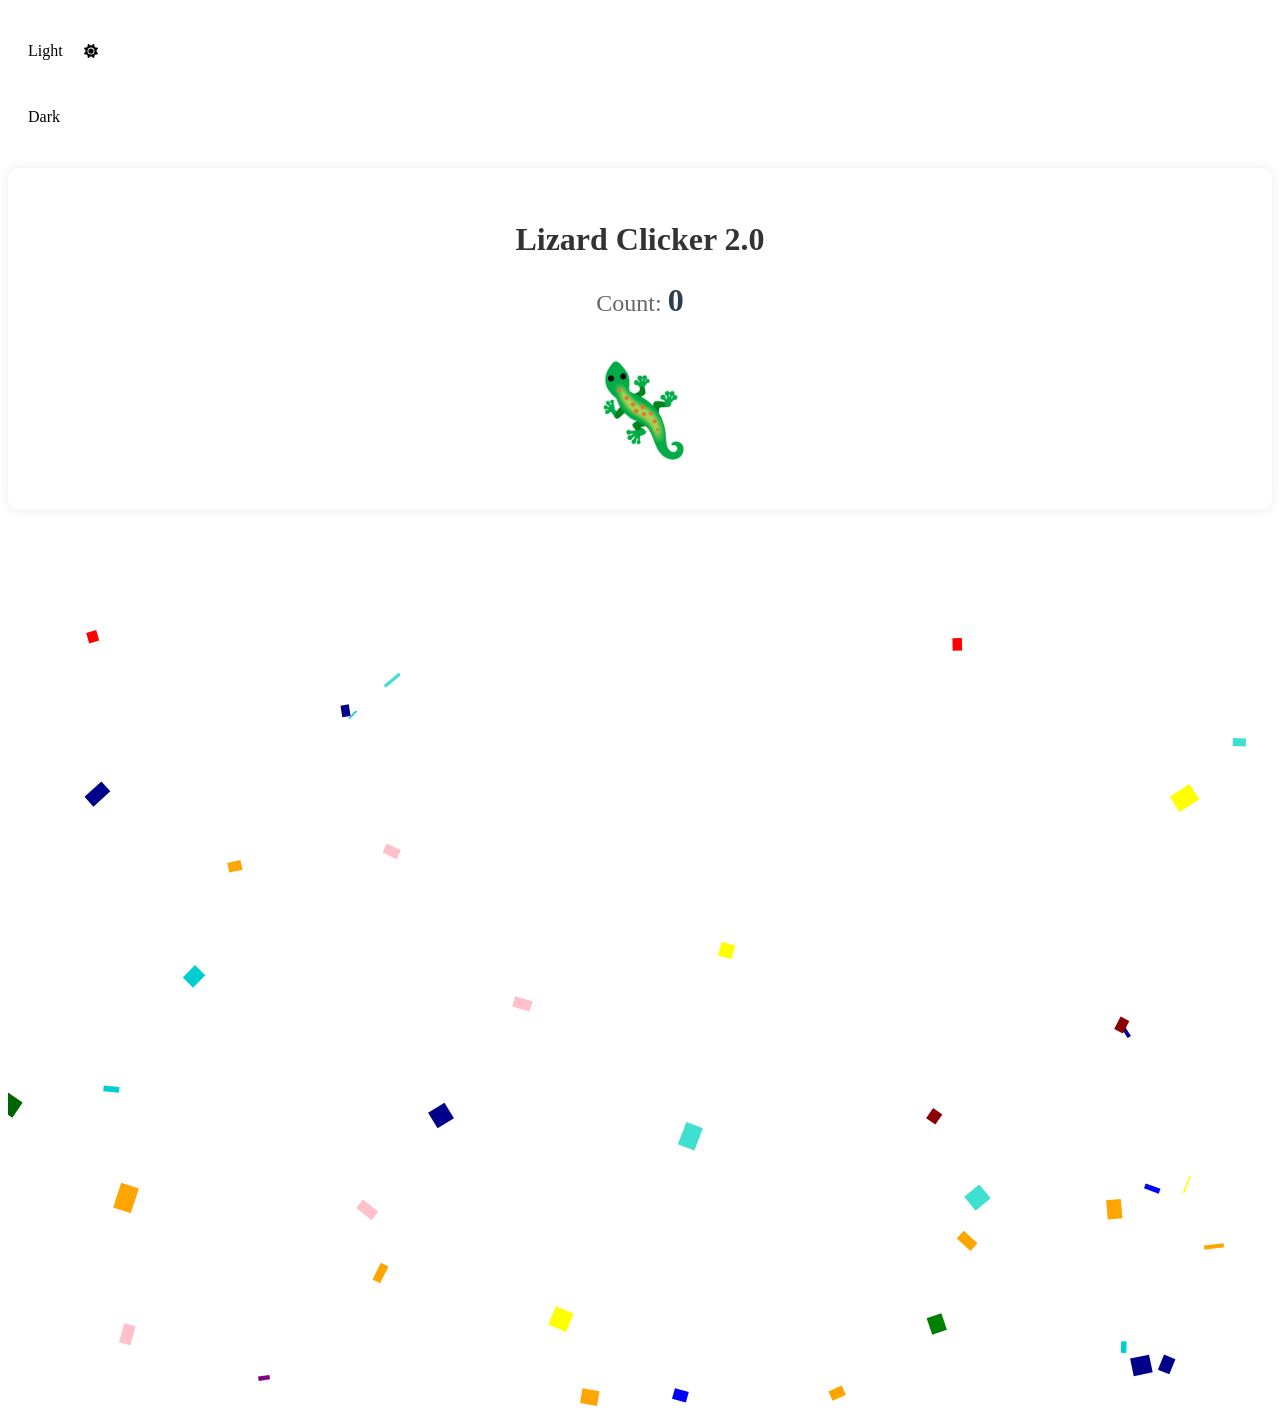
<file: index.html>
<!DOCTYPE html>
<html lang="en">
<head>
    <meta charset="UTF-8">
    <meta name="viewport" content="width=device-width, initial-scale=1.0">
    <link rel="stylesheet" href="styles.css">
    <title>Clicker test</title>
</head>
<body>

        <ul class="switches">
  <li>
    <input type="radio" id="light" name="theme-mode" checked>
    <label for="light">
      <span>Light</span>
      <span></span>
    </label>
  </li>
  <li>
    <input type="radio" id="dark" name="theme-mode">
    <label for="dark">
      <span>Dark</span>
      <span></span>
    </label>
  </li>
  <li>
</ul>

<div class="counter-container">
  <h1>Lizard Clicker 2.0</h1>
  <p class="counter-display">Count: <span id="count">0</span></p>
  <button onclick="initConfetti()" class="button" id="audio-btn">🦎</button>
</div>

<canvas id="canvas"></canvas> 

<script>
const incrementBtn = document.getElementById('audio-btn'); // correct ID
const countDisplay = document.getElementById('count');

let count = 0;

incrementBtn.addEventListener('click', () => {
    count++;
    countDisplay.textContent = count;

    // Play sound instantly
    const sound = new Audio('lizard-button.mp3');
    sound.play();
});
</script>

<script>
const html = document.documentElement;
const switches = document.querySelector(".switches");
const inputs = switches.querySelectorAll("input");
if (localStorage.getItem("dark-mode")) {
  html.classList.add("theme-dark");
}
if (localStorage.getItem("selected-radio")) {
  switches.querySelector(`#${localStorage.getItem("selected-radio")}`).checked =
    "true";
}
const setTheme = (theme) => {
  if (theme === "dark") {
    html.classList.add("theme-dark");
    localStorage.setItem("dark-mode", "true");
  } else {
    html.classList.remove("theme-dark");
    localStorage.removeItem("dark-mode");
  }
};
const handleMediaChange = (e) => {
  if (switches.querySelector('[type="radio"]:checked').id === "auto") {
    setTheme(e.matches ? "dark" : "light");
  }
};
const handleInputChange = (e) => {
  const themeMode = e.target.id;
  if (
    themeMode === "dark" ||
    (themeMode === "auto" &&
      window.matchMedia("(prefers-color-scheme: dark)").matches)
  ) {
    setTheme("dark");
  } else {
    setTheme("light");
  }
  localStorage.setItem("selected-radio", themeMode);
};
window
  .matchMedia("(prefers-color-scheme: dark)")
  .addEventListener("change", handleMediaChange);
inputs.forEach((input) => input.addEventListener("input", handleInputChange));
</script>

<script>
//-----------Var Inits--------------
canvas = document.getElementById("canvas");
ctx = canvas.getContext("2d");
canvas.width = window.innerWidth;
canvas.height = window.innerHeight;
cx = ctx.canvas.width / 2;
cy = ctx.canvas.height / 2;
 
let confetti = [];
const confettiCount = 300;
const gravity = 0.5;
const terminalVelocity = 5;
const drag = 0.075;
const colors = [
{ front: 'red', back: 'darkred' },
{ front: 'green', back: 'darkgreen' },
{ front: 'blue', back: 'darkblue' },
{ front: 'yellow', back: 'darkyellow' },
{ front: 'orange', back: 'darkorange' },
{ front: 'pink', back: 'darkpink' },
{ front: 'purple', back: 'darkpurple' },
{ front: 'turquoise', back: 'darkturquoise' }];
 
 
//-----------Functions--------------
resizeCanvas = () => {
  canvas.width = window.innerWidth;
  canvas.height = window.innerHeight;
  cx = ctx.canvas.width / 2;
  cy = ctx.canvas.height / 2;
};
 
randomRange = (min, max) => Math.random() * (max - min) + min;
 
initConfetti = () => {
  for (let i = 0; i < confettiCount; i++) {
    confetti.push({
      color: colors[Math.floor(randomRange(0, colors.length))],
      dimensions: {
        x: randomRange(10, 20),
        y: randomRange(10, 30) },
 
      position: {
        x: randomRange(0, canvas.width),
        y: canvas.height - 1 },
 
      rotation: randomRange(0, 2 * Math.PI),
      scale: {
        x: 1,
        y: 1 },
 
      velocity: {
        x: randomRange(-25, 25),
        y: randomRange(0, -50) } });
 
 
  }
};
 
//---------Render-----------
render = () => {
  ctx.clearRect(0, 0, canvas.width, canvas.height);
 
  confetti.forEach((confetto, index) => {
    let width = confetto.dimensions.x * confetto.scale.x;
    let height = confetto.dimensions.y * confetto.scale.y;
 
    // Move canvas to position and rotate
    ctx.translate(confetto.position.x, confetto.position.y);
    ctx.rotate(confetto.rotation);
 
    // Apply forces to velocity
    confetto.velocity.x -= confetto.velocity.x * drag;
    confetto.velocity.y = Math.min(confetto.velocity.y + gravity, terminalVelocity);
    confetto.velocity.x += Math.random() > 0.5 ? Math.random() : -Math.random();
 
    // Set position
    confetto.position.x += confetto.velocity.x;
    confetto.position.y += confetto.velocity.y;
 
    // Delete confetti when out of frame
    if (confetto.position.y >= canvas.height) confetti.splice(index, 1);
 
    // Loop confetto x position
    if (confetto.position.x > canvas.width) confetto.position.x = 0;
    if (confetto.position.x < 0) confetto.position.x = canvas.width;
 
    // Spin confetto by scaling y
    confetto.scale.y = Math.cos(confetto.position.y * 0.1);
    ctx.fillStyle = confetto.scale.y > 0 ? confetto.color.front : confetto.color.back;

 //------------Click------------
    // Draw confetti
    ctx.fillRect(-width / 2, -height / 2, width, height);
 
    // Reset transform matrix
    ctx.setTransform(1, 0, 0, 1, 0, 0);
  });
 
  // Fire off another round of confetti 
  window.requestAnimationFrame(render);
};
 
//---------Execution--------
initConfetti();
render();
 
//----------Resize----------
window.addEventListener('resize', function () {
  resizeCanvas();
});
 
</script>


</body>
</html>
</file>
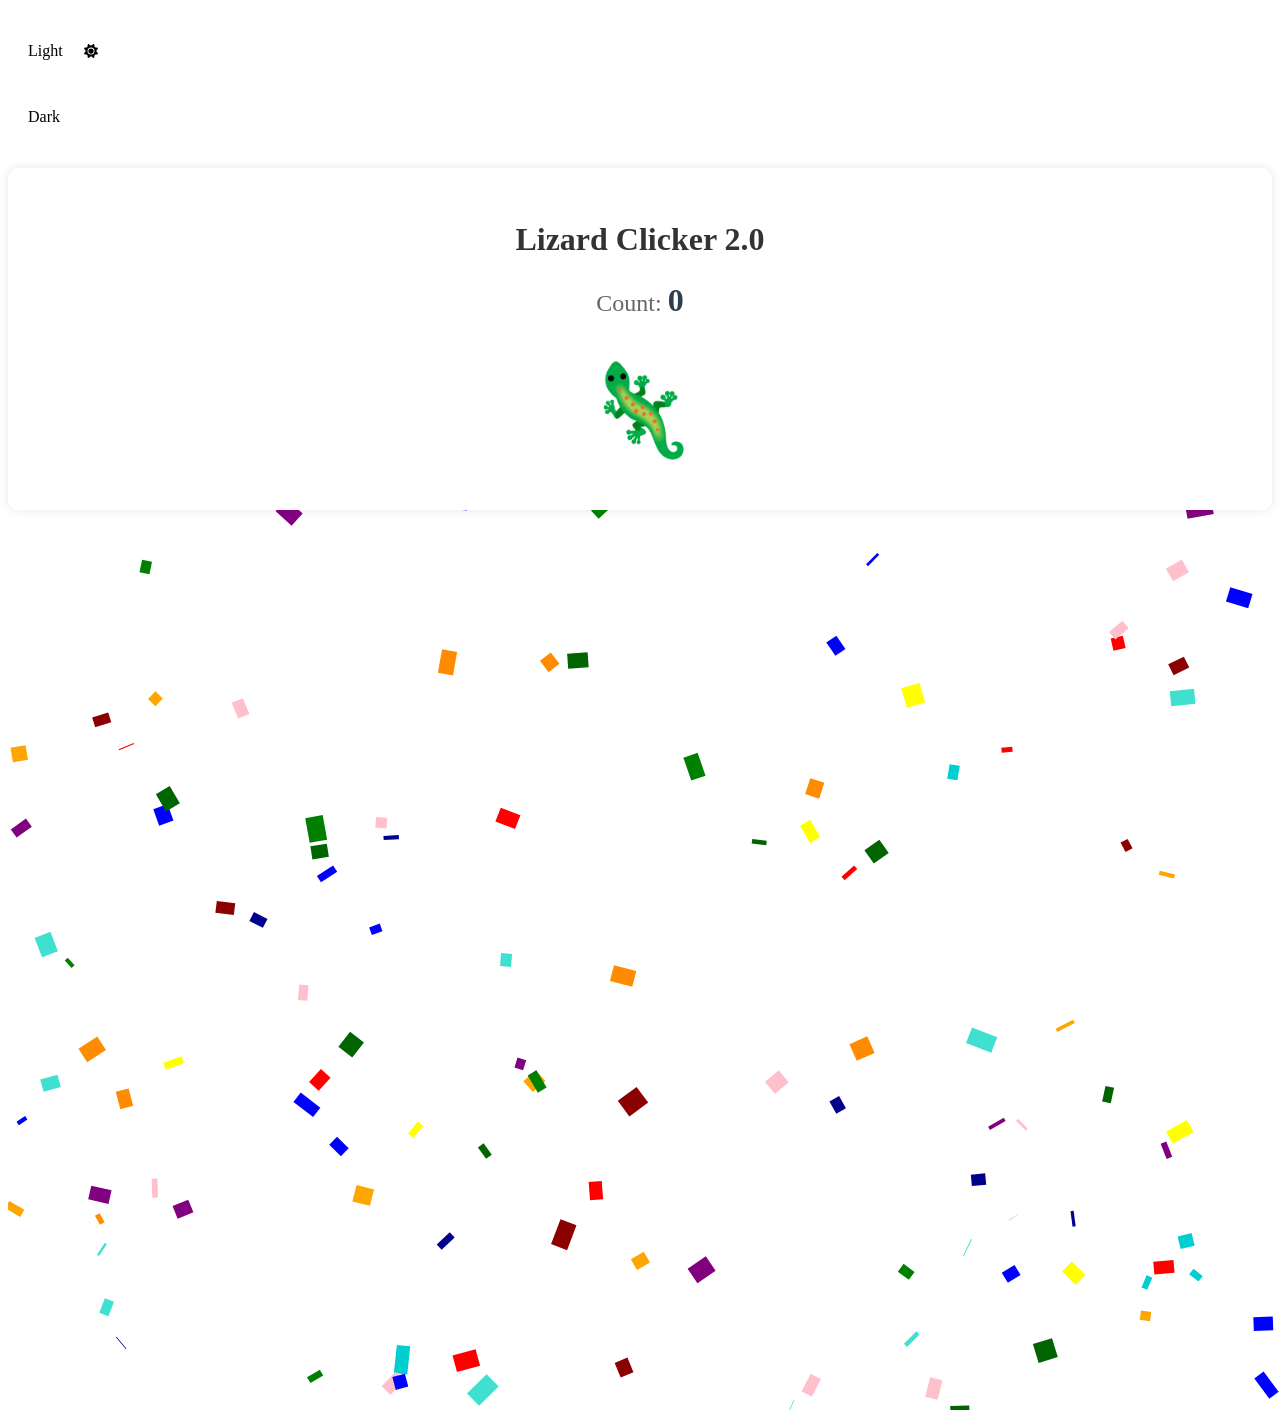
<file: Lizard.html>
<!DOCTYPE html>
<html lang="en">
<head>
    <meta charset="UTF-8">
    <meta name="viewport" content="width=device-width, initial-scale=1.0">
    <link rel="stylesheet" href="styles.css">
    <title>Clicker test</title>
</head>
<body>

        <ul class="switches">
  <li>
    <input type="radio" id="light" name="theme-mode" checked>
    <label for="light">
      <span>Light</span>
      <span></span>
    </label>
  </li>
  <li>
    <input type="radio" id="dark" name="theme-mode">
    <label for="dark">
      <span>Dark</span>
      <span></span>
    </label>
  </li>
  <li>
</ul>

<div class="counter-container">
  <h1>Lizard Clicker 2.0</h1>
  <p class="counter-display">Count: <span id="count">0</span></p>
  <button onclick="initConfetti()" class="button" id="audio-btn">🦎</button>
</div>

<canvas id="canvas"></canvas> 

<script>
const incrementBtn = document.getElementById('audio-btn'); // correct ID
const countDisplay = document.getElementById('count');

let count = 0;

incrementBtn.addEventListener('click', () => {
    count++;
    countDisplay.textContent = count;

    // Play sound instantly
    const sound = new Audio('lizard-button.mp3');
    sound.play();
});
</script>

<script>
const html = document.documentElement;
const switches = document.querySelector(".switches");
const inputs = switches.querySelectorAll("input");
if (localStorage.getItem("dark-mode")) {
  html.classList.add("theme-dark");
}
if (localStorage.getItem("selected-radio")) {
  switches.querySelector(`#${localStorage.getItem("selected-radio")}`).checked =
    "true";
}
const setTheme = (theme) => {
  if (theme === "dark") {
    html.classList.add("theme-dark");
    localStorage.setItem("dark-mode", "true");
  } else {
    html.classList.remove("theme-dark");
    localStorage.removeItem("dark-mode");
  }
};
const handleMediaChange = (e) => {
  if (switches.querySelector('[type="radio"]:checked').id === "auto") {
    setTheme(e.matches ? "dark" : "light");
  }
};
const handleInputChange = (e) => {
  const themeMode = e.target.id;
  if (
    themeMode === "dark" ||
    (themeMode === "auto" &&
      window.matchMedia("(prefers-color-scheme: dark)").matches)
  ) {
    setTheme("dark");
  } else {
    setTheme("light");
  }
  localStorage.setItem("selected-radio", themeMode);
};
window
  .matchMedia("(prefers-color-scheme: dark)")
  .addEventListener("change", handleMediaChange);
inputs.forEach((input) => input.addEventListener("input", handleInputChange));
</script>

<script>
//-----------Var Inits--------------
canvas = document.getElementById("canvas");
ctx = canvas.getContext("2d");
canvas.width = window.innerWidth;
canvas.height = window.innerHeight;
cx = ctx.canvas.width / 2;
cy = ctx.canvas.height / 2;
 
let confetti = [];
const confettiCount = 300;
const gravity = 0.5;
const terminalVelocity = 5;
const drag = 0.075;
const colors = [
{ front: 'red', back: 'darkred' },
{ front: 'green', back: 'darkgreen' },
{ front: 'blue', back: 'darkblue' },
{ front: 'yellow', back: 'darkyellow' },
{ front: 'orange', back: 'darkorange' },
{ front: 'pink', back: 'darkpink' },
{ front: 'purple', back: 'darkpurple' },
{ front: 'turquoise', back: 'darkturquoise' }];
 
 
//-----------Functions--------------
resizeCanvas = () => {
  canvas.width = window.innerWidth;
  canvas.height = window.innerHeight;
  cx = ctx.canvas.width / 2;
  cy = ctx.canvas.height / 2;
};
 
randomRange = (min, max) => Math.random() * (max - min) + min;
 
initConfetti = () => {
  for (let i = 0; i < confettiCount; i++) {
    confetti.push({
      color: colors[Math.floor(randomRange(0, colors.length))],
      dimensions: {
        x: randomRange(10, 20),
        y: randomRange(10, 30) },
 
      position: {
        x: randomRange(0, canvas.width),
        y: canvas.height - 1 },
 
      rotation: randomRange(0, 2 * Math.PI),
      scale: {
        x: 1,
        y: 1 },
 
      velocity: {
        x: randomRange(-25, 25),
        y: randomRange(0, -50) } });
 
 
  }
};
 
//---------Render-----------
render = () => {
  ctx.clearRect(0, 0, canvas.width, canvas.height);
 
  confetti.forEach((confetto, index) => {
    let width = confetto.dimensions.x * confetto.scale.x;
    let height = confetto.dimensions.y * confetto.scale.y;
 
    // Move canvas to position and rotate
    ctx.translate(confetto.position.x, confetto.position.y);
    ctx.rotate(confetto.rotation);
 
    // Apply forces to velocity
    confetto.velocity.x -= confetto.velocity.x * drag;
    confetto.velocity.y = Math.min(confetto.velocity.y + gravity, terminalVelocity);
    confetto.velocity.x += Math.random() > 0.5 ? Math.random() : -Math.random();
 
    // Set position
    confetto.position.x += confetto.velocity.x;
    confetto.position.y += confetto.velocity.y;
 
    // Delete confetti when out of frame
    if (confetto.position.y >= canvas.height) confetti.splice(index, 1);
 
    // Loop confetto x position
    if (confetto.position.x > canvas.width) confetto.position.x = 0;
    if (confetto.position.x < 0) confetto.position.x = canvas.width;
 
    // Spin confetto by scaling y
    confetto.scale.y = Math.cos(confetto.position.y * 0.1);
    ctx.fillStyle = confetto.scale.y > 0 ? confetto.color.front : confetto.color.back;

 //------------Click------------
    // Draw confetti
    ctx.fillRect(-width / 2, -height / 2, width, height);
 
    // Reset transform matrix
    ctx.setTransform(1, 0, 0, 1, 0, 0);
  });
 
  // Fire off another round of confetti 
  window.requestAnimationFrame(render);
};
 
//---------Execution--------
initConfetti();
render();
 
//----------Resize----------
window.addEventListener('resize', function () {
  resizeCanvas();
});
 
</script>


</body>
</html>
</file>
<file: styles.css>
:root {
  ...
  --white: #fff;
  --black: black;
  --text-color: var(--black);
  --bg-color: var(--white);
  ...
}


.theme-dark {
  color-scheme: dark;
  --text-color: black;
  --bg-color: black;
  ...
}

.switches {
  display: inline-block;
  padding: 0;
  border: 1px solid var(--gray);
  margin: 10px 0 0;
  border-radius: 6px;
}
.switches li {
  position: relative;
}
.switches li:not(:last-child) {
  border-bottom: 1px solid var(--gray);
}
.switches li [type="radio"] {
  position: absolute;
  left: -9999px;
}
.switches label {
  display: grid;
  grid-template-columns: 40px auto;
  align-items: center;
  gap: 10px;
  padding: 20px;
  cursor: pointer;
}
.switches span {
  flex-shrink: 0;
}
.switches span:empty {
  position: relative;
  width: 50px;
  height: 26px;
  border-radius: 15px;
  background: var(--gray);
  transition: all 0.3s;
}
.switches span:empty::before,
.switches span:empty::after {
  content: "";
  position: absolute;
}
.switches span:empty::before {
  top: 1px;
  left: 1px;
  width: 24px;
  height: 24px;
  background: var(--slate-gray);
  border-radius: 50%;
  z-index: 1;
  transition: transform 0.3s;
}
.switches span:empty::after {
  top: 50%;
  transform: translateY(-50%);
  width: 14px;
  height: 14px;
  left: 6px;
  background-size: 14px 14px;
}
.switches [type="radio"]:checked + label span:empty {
  background: var(--white-pearl);
}
.switches [type="radio"]:checked + label span:empty::before {
  transform: translateX(24px);
}
.switches li:nth-child(1) [type="radio"]:checked + label span:empty::after {
  background-image: url("[data-uri]");
}
.switches li:nth-child(2) [type="radio"]:checked + label span:empty::after {
  background-image: url("[data-uri]");
}
.switches li:nth-child(3) [type="radio"]:checked + label span:empty::after {
  background-image: url("[data-uri]");
}

.button {
  background-color: white;
  border: none;
  color: white;
  padding: 15px 32px;
  text-align: center;
  text-decoration: none;
  display: inline-block;
  font-size: 90px;
  cursor: pointer;
}

.counter-container {
    text-align: center;
    background-color: white;
    padding: 2rem 4rem;
    border-radius: 10px;
    box-shadow: 0 0 10px rgba(0,0,0,0.1);
}
 
h1 {
    color: #333;
    margin-bottom: 1.5rem;
}
 
.counter-display {
    font-size: 1.5rem;
    color: #666;
    margin-bottom: 1.5rem;
}
 
#count {
    font-size: 2rem;
    color: #2c3e50;
    font-weight: bold;
}
 
.counter-btn {
    padding: 0.8rem 2rem;
    font-size: 1.2rem;
    background-color: #3498db;
    color: white;
    border: none;
    border-radius: 5px;
    cursor: pointer;
    transition: background-color 0.3s;
}
 
.counter-btn:hover {
    background-color: #2980b9;
}

.confetti{
   max-width: 640px;
   display: block;
   margin: 0 auto;
   border: 1px solid #ddd;
   user-select: none;
}
</file>
